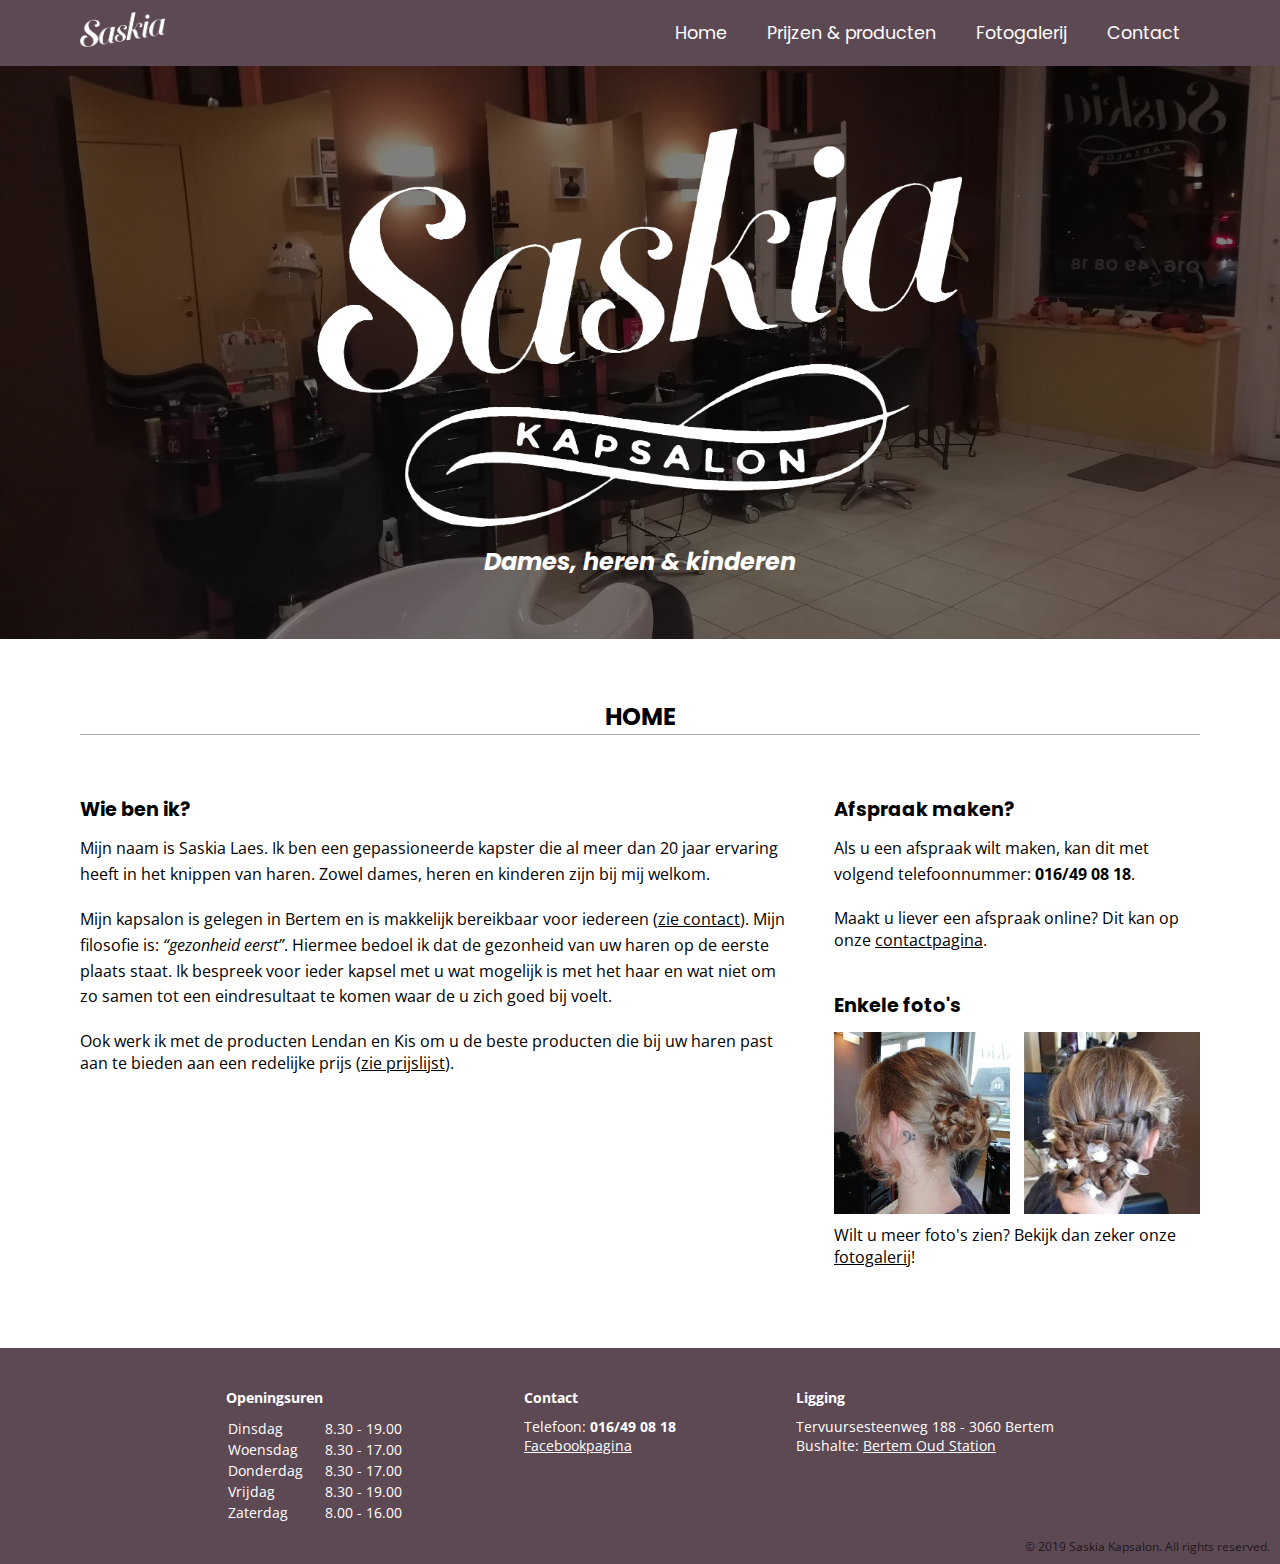
<file: index.html>
<!DOCTYPE html>
<html lang="nl">
<head>
    <meta charset="UTF-8">
    <meta name="viewport" content="width=device-width, initial-scale=1.0">
    <meta http-equiv="X-UA-Compatible" content="ie=edge">
    <link rel="icon" type="image/png" href="img/favicon.png">
    <link href="https://fonts.googleapis.com/css?family=Open+Sans|Poppins&display=swap" rel="stylesheet">
    <link rel="stylesheet" href="css/style.css">
    <title>Saskia Kapsalon</title>
</head>
<body>
    
    <header>   
        <nav>
            <h1>
                <a href="#"><img src="img/logo-wit.png" alt="Saskia Kapsalon" id="logo"></a>
            </h1>
            <ul class="mobileNavBar">
                <li><a href="#">Home</a></li>
                <li><a href="prijzenProducten.html">Prijzen & producten</a></li>
                <li><a href="fotogalerij.html">Fotogalerij</a></li>
                <li><a href="contact.html">Contact</a></li>
            </ul>
            <figure>
                <img class="hamburgerKnop" src="img/hamburger-knop-wit.png" alt="">
            </figure>
        </nav>
    </header>

    <main id="home">
        <div>
            <figure>
                <img src="img/logo-full-wit.png" alt="Logo Saskia Kapsalon">
            </figure>
            <p>Dames, heren & kinderen</p>
        </div>
        
        <section>
            <h2>home</h2>
            <div class="gridWrap">
                <article>
                        <h3>Wie ben ik?</h3>
                        <p>Mijn naam is Saskia Laes. Ik ben een gepassioneerde kapster die al meer dan 20 jaar ervaring heeft in het knippen van haren. Zowel dames, heren en kinderen zijn bij mij welkom.</p>
                        <p>Mijn kapsalon is gelegen in Bertem en is makkelijk bereikbaar voor iedereen (<a href="contact.html">zie contact</a>). Mijn filosofie is: <em>“gezonheid eerst”</em>. Hiermee bedoel ik dat de gezonheid van uw haren op de eerste plaats staat. Ik bespreek voor ieder kapsel met u wat mogelijk is met het haar en wat niet om zo samen tot een eindresultaat te komen waar de u zich goed bij voelt.</p>
                        <p>Ook werk ik met de producten Lendan en Kis om u de beste producten die bij uw haren past aan te bieden aan een redelijke prijs (<a href="prijzen&producten.html">zie prijslijst</a>).</p>
                    </article>
                    <aside>
                        <article>
                            <h3>Afspraak maken?</h3>
                            <p>Als u een afspraak wilt maken, kan dit met volgend telefoonnummer: <b>016/49 08 18</b>.</p>
                            <p>Maakt u liever een afspraak online? Dit kan op onze <a href="contact.html">contactpagina</a>.</p>
                        </article>
                        <article>
                            <h3>Enkele foto's</h3>
                            <div class="fotoWrap">
                                <img src="img/kapselDames4.jpg" alt="Dameskapsel">  
                                <img src="img/kapselKind2.jpg" alt="Kinderkapsel">
                            </div>
                            <p>Wilt u meer foto's zien? Bekijk dan zeker onze <a href="fotogalerij.html">fotogalerij</a>!</p>
                        </article>
                    </aside>
            </div>
        </section>
    </main>

    <footer>
        <article>
            <h4>Openingsuren</h4>
            <table>
                <tr>
                    <td>Dinsdag</td>
                    <td>8.30 - 19.00</td>
                </tr>
                <tr>
                    <td>Woensdag</td>
                    <td>8.30 - 17.00</td>
                </tr>
                <tr>
                    <td>Donderdag</td>
                    <td>8.30 - 17.00</td>
                </tr>
                <tr>
                    <td>Vrijdag</td>
                    <td>8.30 - 19.00</td>
                </tr>
                <tr>
                    <td>Zaterdag</td>
                    <td>8.00 - 16.00</td>
                </tr>
            </table>
        </article>
        <article>
            <h4>Contact</h4>
            <address>
                Telefoon: <b>016/49 08 18</b>
                <br>
                <a href="https://www.facebook.com/pages/category/Hair-Salon/Kapsalon-Saskia-438389879593264/" target="_blank">Facebookpagina</a>
            </address>
        </article>
        <article>
            <h4>Ligging</h4>
            <address>Tervuursesteenweg 188 - 3060 Bertem</address>
            <p class="noMargin">Bushalte: <a href="https://www.delijn.be/nl/haltes/halte/300498/Bertem_Oud_Station" target="_blank">Bertem Oud Station</a></p>
        </article>
        <address>© 2019 Saskia Kapsalon. All rights reserved.</address>
    </footer>

<script src="javascript/script.js"></script>
</body>
</html>
</file>
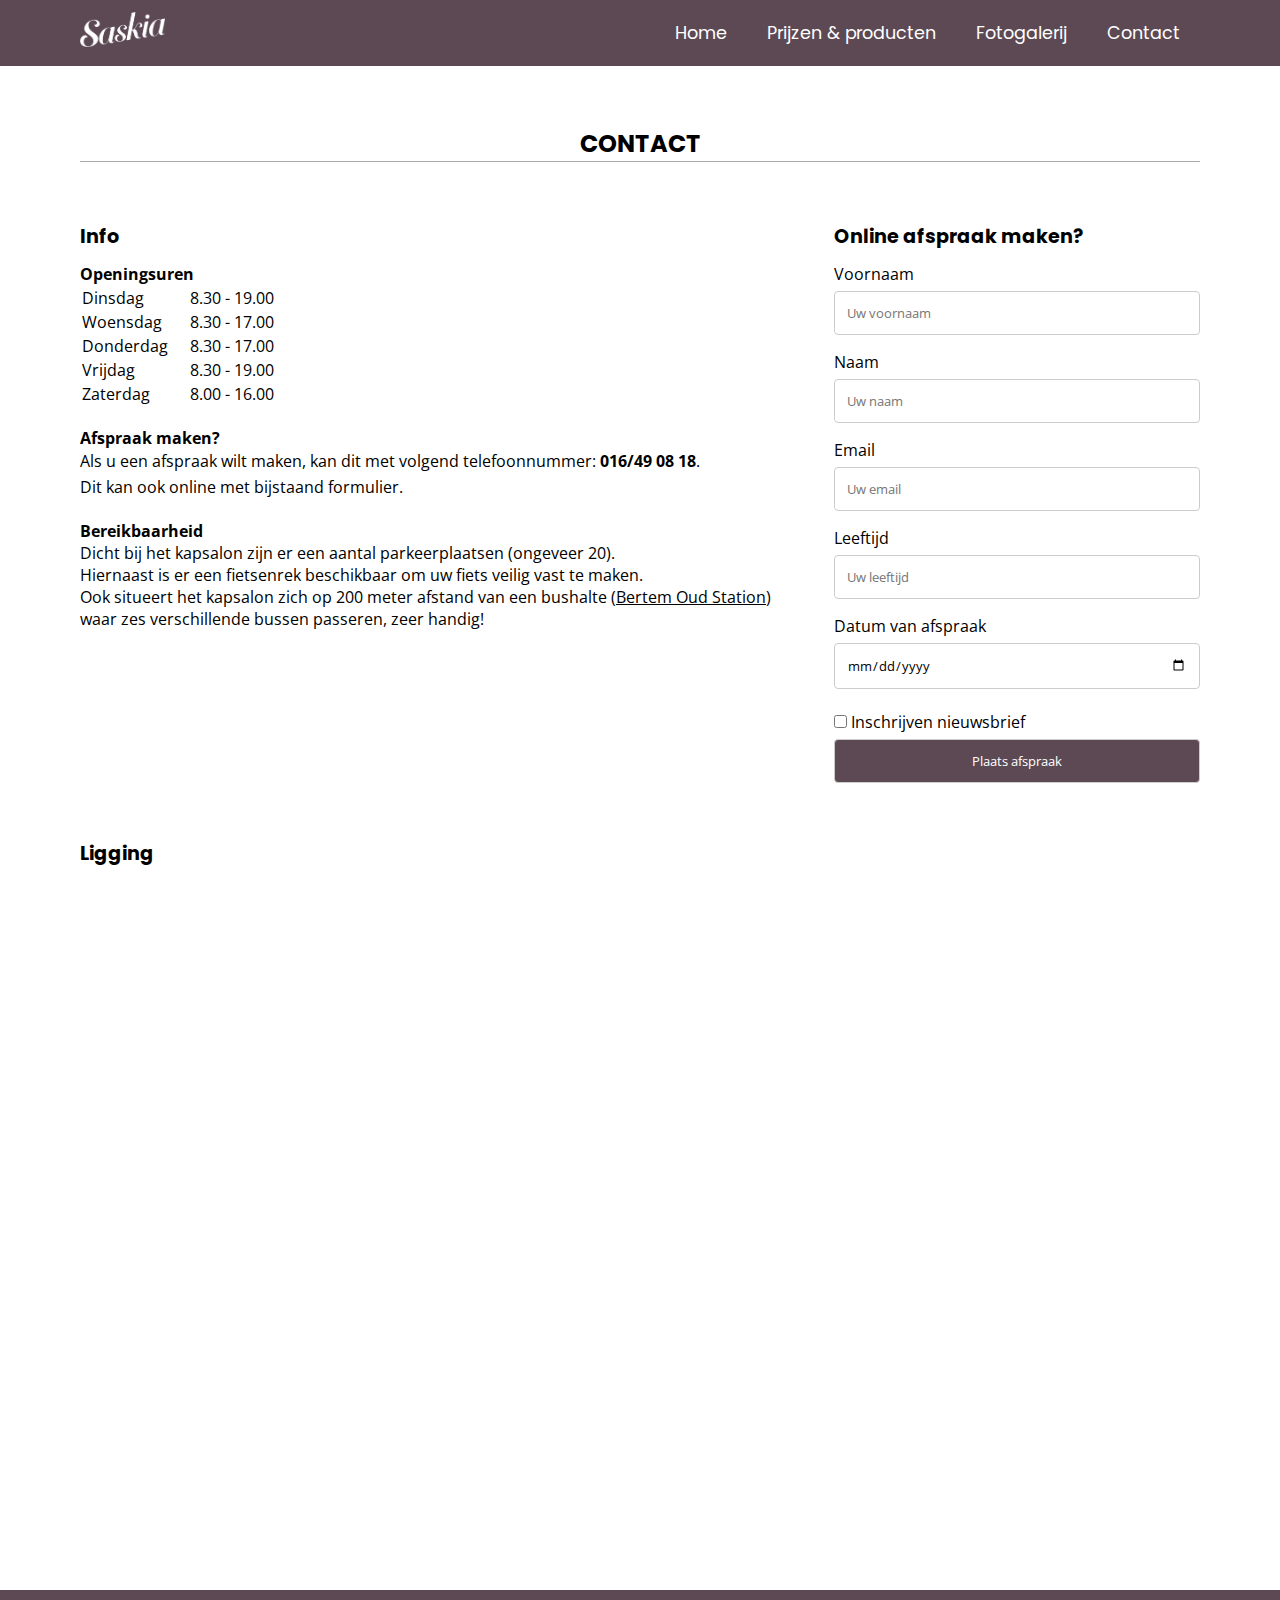
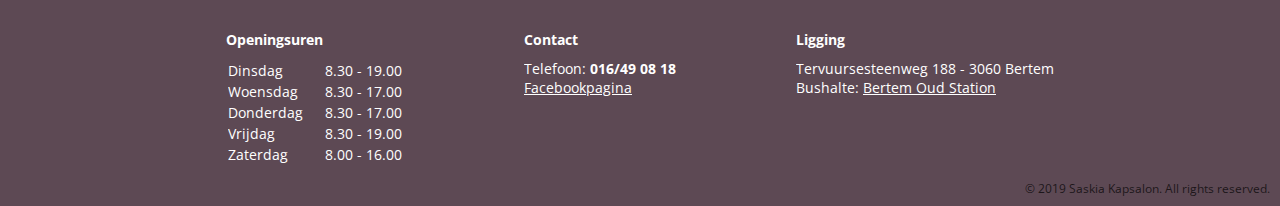
<file: contact.html>
<!DOCTYPE html>
<html lang="nl">
<head>
    <meta charset="UTF-8">
    <meta name="viewport" content="width=device-width, initial-scale=1.0">
    <meta http-equiv="X-UA-Compatible" content="ie=edge">
    <link rel="icon" type="image/png" href="img/favicon.png">
    <link href="https://fonts.googleapis.com/css?family=Open+Sans|Poppins&display=swap" rel="stylesheet">
    <link rel="stylesheet" href="css/style.css">
    <title>Contact | Saskia Kapsalon</title>
</head>
<body>
    
    <header>   
        <nav>
            <h1>
                <a href="index.html"><img src="img/logo-wit.png" alt="Saskia Kapsalon" id="logo"></a>
            </h1>
            <ul class="mobileNavBar">
                <li><a href="index.html">Home</a></li>
                <li><a href="prijzenProducten.html">Prijzen & producten</a></li>
                <li><a href="fotogalerij.html">Fotogalerij</a></li>
                <li><a href="#">Contact</a></li>
            </ul>
            <figure>
                <img class="hamburgerKnop" src="img/hamburger-knop-wit.png" alt="">
            </figure>
        </nav>
    </header>
    
    <main>
        <section class="contact">
            <h2>contact</h2>
            <div class="gridWrap">
                <article>
                    <h3>Info</h3>
                    <h4>Openingsuren</h4>
                    <table id="contactTable">
                        <tr>
                            <td>Dinsdag</td>
                            <td>8.30 - 19.00</td>
                        </tr>
                        <tr>
                            <td>Woensdag</td>
                            <td>8.30 - 17.00</td>
                        </tr>
                        <tr>
                            <td>Donderdag</td>
                            <td>8.30 - 17.00</td>
                        </tr>
                        <tr>
                            <td>Vrijdag</td>
                            <td>8.30 - 19.00</td>
                        </tr>
                        <tr>
                            <td>Zaterdag</td>
                            <td>8.00 - 16.00</td>
                        </tr>
                    </table>
                    
                    <h4>Afspraak maken?</h4>
                    <p>
                        Als u een afspraak wilt maken, kan dit met volgend telefoonnummer: <b>016/49 08 18</b>.
                        <br>
                        Dit kan ook online met bijstaand formulier.
                    </p>
                    
                    <h4>Bereikbaarheid</h4>
                    <p>
                        Dicht bij het kapsalon zijn er een aantal parkeerplaatsen (ongeveer 20).
                        <br>
                        Hiernaast is er een fietsenrek beschikbaar om uw fiets veilig vast te maken.
                        <br>
                        Ook situeert het kapsalon zich op 200 meter afstand van een bushalte (<a href="https://www.delijn.be/nl/haltes/halte/300498/Bertem_Oud_Station" target="_blank">Bertem Oud Station</a>) waar zes verschillende bussen passeren, zeer handig!
                    </p>
                    
                </article>
                <article>
                    <h3>Online afspraak maken?</h3>
                    <form action="#" novalidate>
                        <p>
                            <label for="voornaam">Voornaam</label>
                            <input type="text" id="voornaam" name="voornaam" placeholder="Uw voornaam">
                        </p>
                        <p>
                            <label for="naam">Naam</label>
                            <input type="text" id="naam" name="naam" placeholder="Uw naam">
                        </p>
                        <p>
                            <label for="email">Email</label>
                            <input type="email" id="email" name="email" placeholder="Uw email">
                        </p>
                        <p>
                            <label for="leeftijd">Leeftijd</label>
                            <input type="number" id="leeftijd" name="leeftijd" min="0" max="120" placeholder="Uw leeftijd">    
                        </p>
                        <p>
                            <label for="datumAfspraak">Datum van afspraak</label>
                            <input type="date" id="datumAfspraak" name="datumAfspraak" placeholder="Datum afspraak">    
                        </p>
                        <p id="checkbox">
                            <input type="checkbox" id="nieuwsbrief" name="nieuwsbrief">
                            <label for="nieuwsbrief">Inschrijven nieuwsbrief</label>
                        </p>
                        <p>
                            <input type="submit" value="Plaats afspraak" id="afspraakSubmit">
                        </p>
                    </form>
                </article>
            </div>
            <article>
                <h3>Ligging</h3>
                <div class="map-responsive">
                <iframe src="https://www.google.com/maps/embed?pb=!1m18!1m12!1m3!1d20145.23605299281!2d4.6284711!3d50.865339299999995!2m3!1f0!2f0!3f0!3m2!1i1024!2i768!4f13.1!3m3!1m2!1s0x47c16103b284741b%3A0x5d8a429fda5ecf11!2sSaskia%20(Kapster)!5e0!3m2!1sen!2sbe!4v1573803811247!5m2!1sen!2sbe" style="border:0;"></iframe>
                </div>
            </article>
        </section>
    </main>
    
    <footer>
        <article>
            <h4>Openingsuren</h4>
            <table>
                <tr>
                    <td>Dinsdag</td>
                    <td>8.30 - 19.00</td>
                </tr>
                <tr>
                    <td>Woensdag</td>
                    <td>8.30 - 17.00</td>
                </tr>
                <tr>
                    <td>Donderdag</td>
                    <td>8.30 - 17.00</td>
                </tr>
                <tr>
                    <td>Vrijdag</td>
                    <td>8.30 - 19.00</td>
                </tr>
                <tr>
                    <td>Zaterdag</td>
                    <td>8.00 - 16.00</td>
                </tr>
            </table>
        </article>
        <article>
            <h4>Contact</h4>
            <address>
                Telefoon: <b>016/49 08 18</b>
                <br>
                <a href="https://www.facebook.com/pages/category/Hair-Salon/Kapsalon-Saskia-438389879593264/" target="_blank">Facebookpagina</a>
            </address>
        </article>
        <article>
            <h4>Ligging</h4>
            <address>Tervuursesteenweg 188 - 3060 Bertem</address>
            <p class="noMargin">Bushalte: <a href="https://www.delijn.be/nl/haltes/halte/300498/Bertem_Oud_Station" target="_blank">Bertem Oud Station</a></p>
        </article>
        <address>© 2019 Saskia Kapsalon. All rights reserved.</address>
    </footer>

<script src="javascript/script.js"></script>
</body>
</html>
</file>
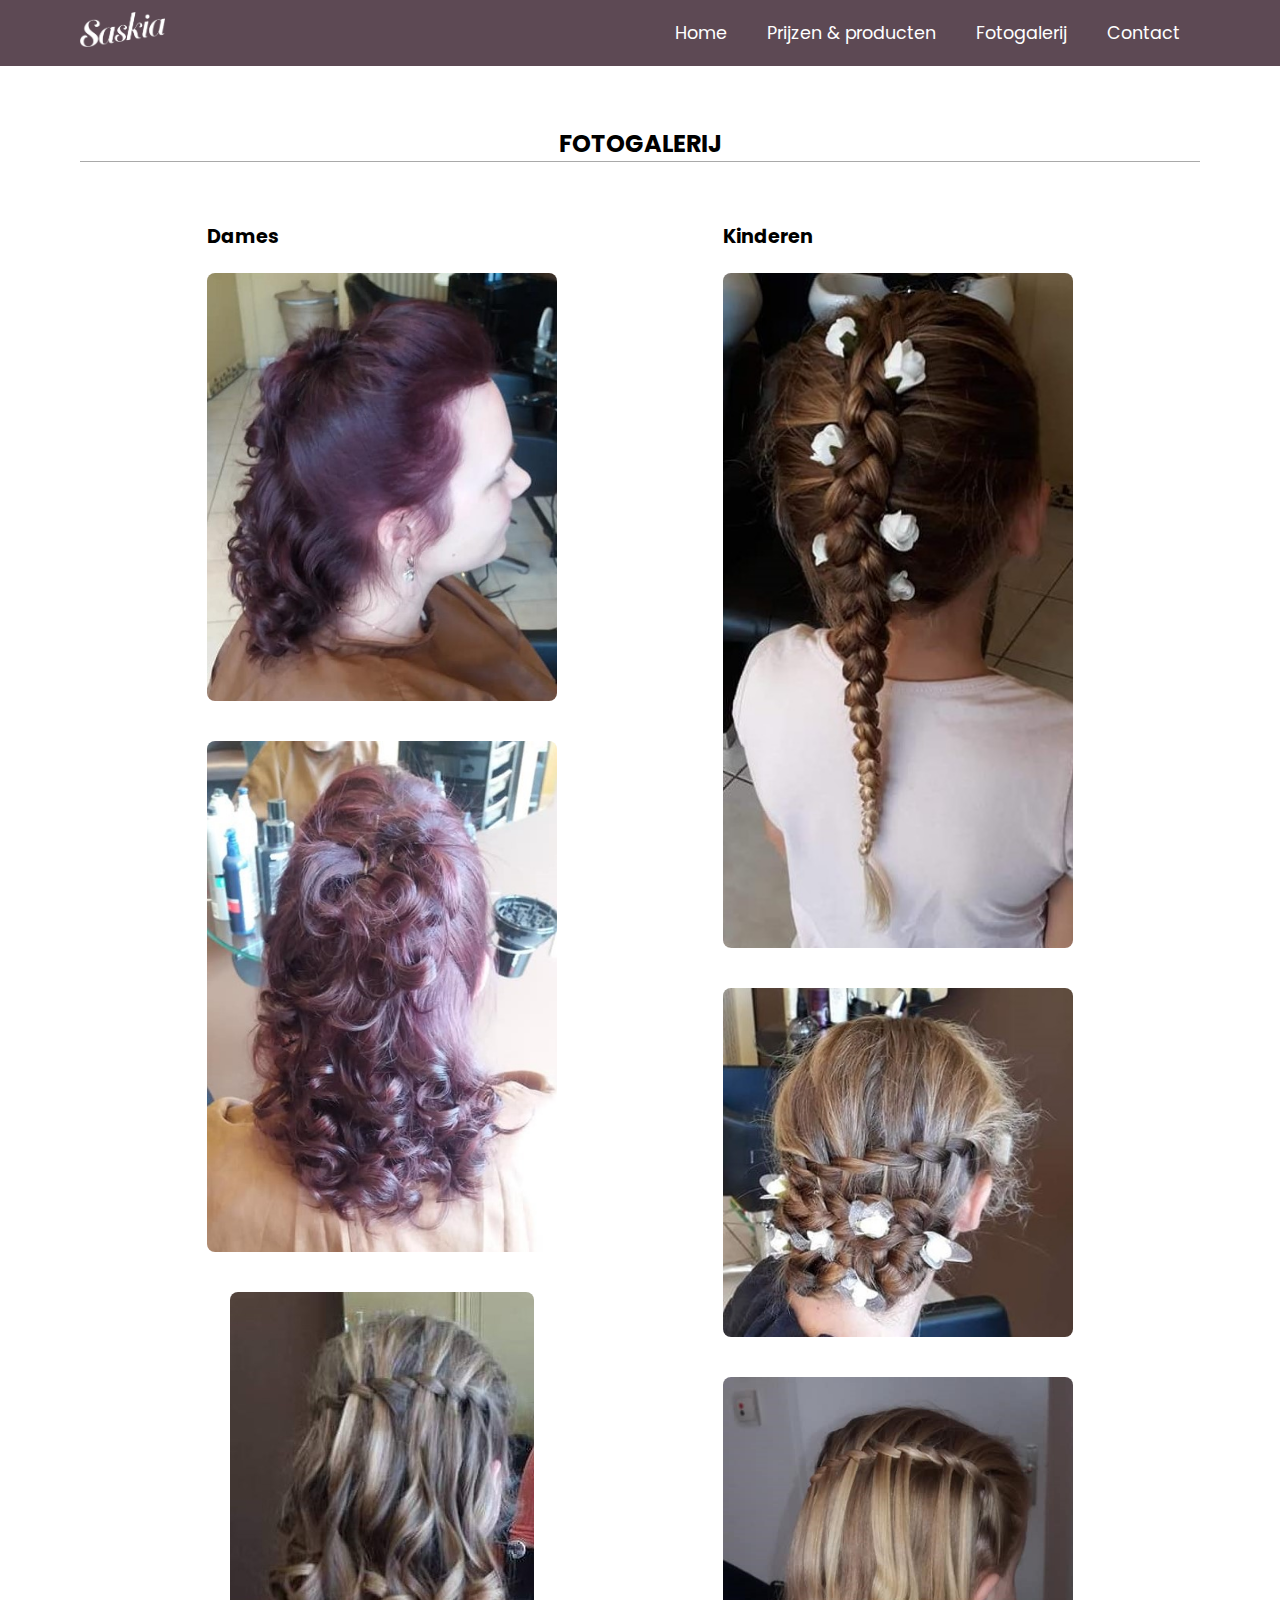
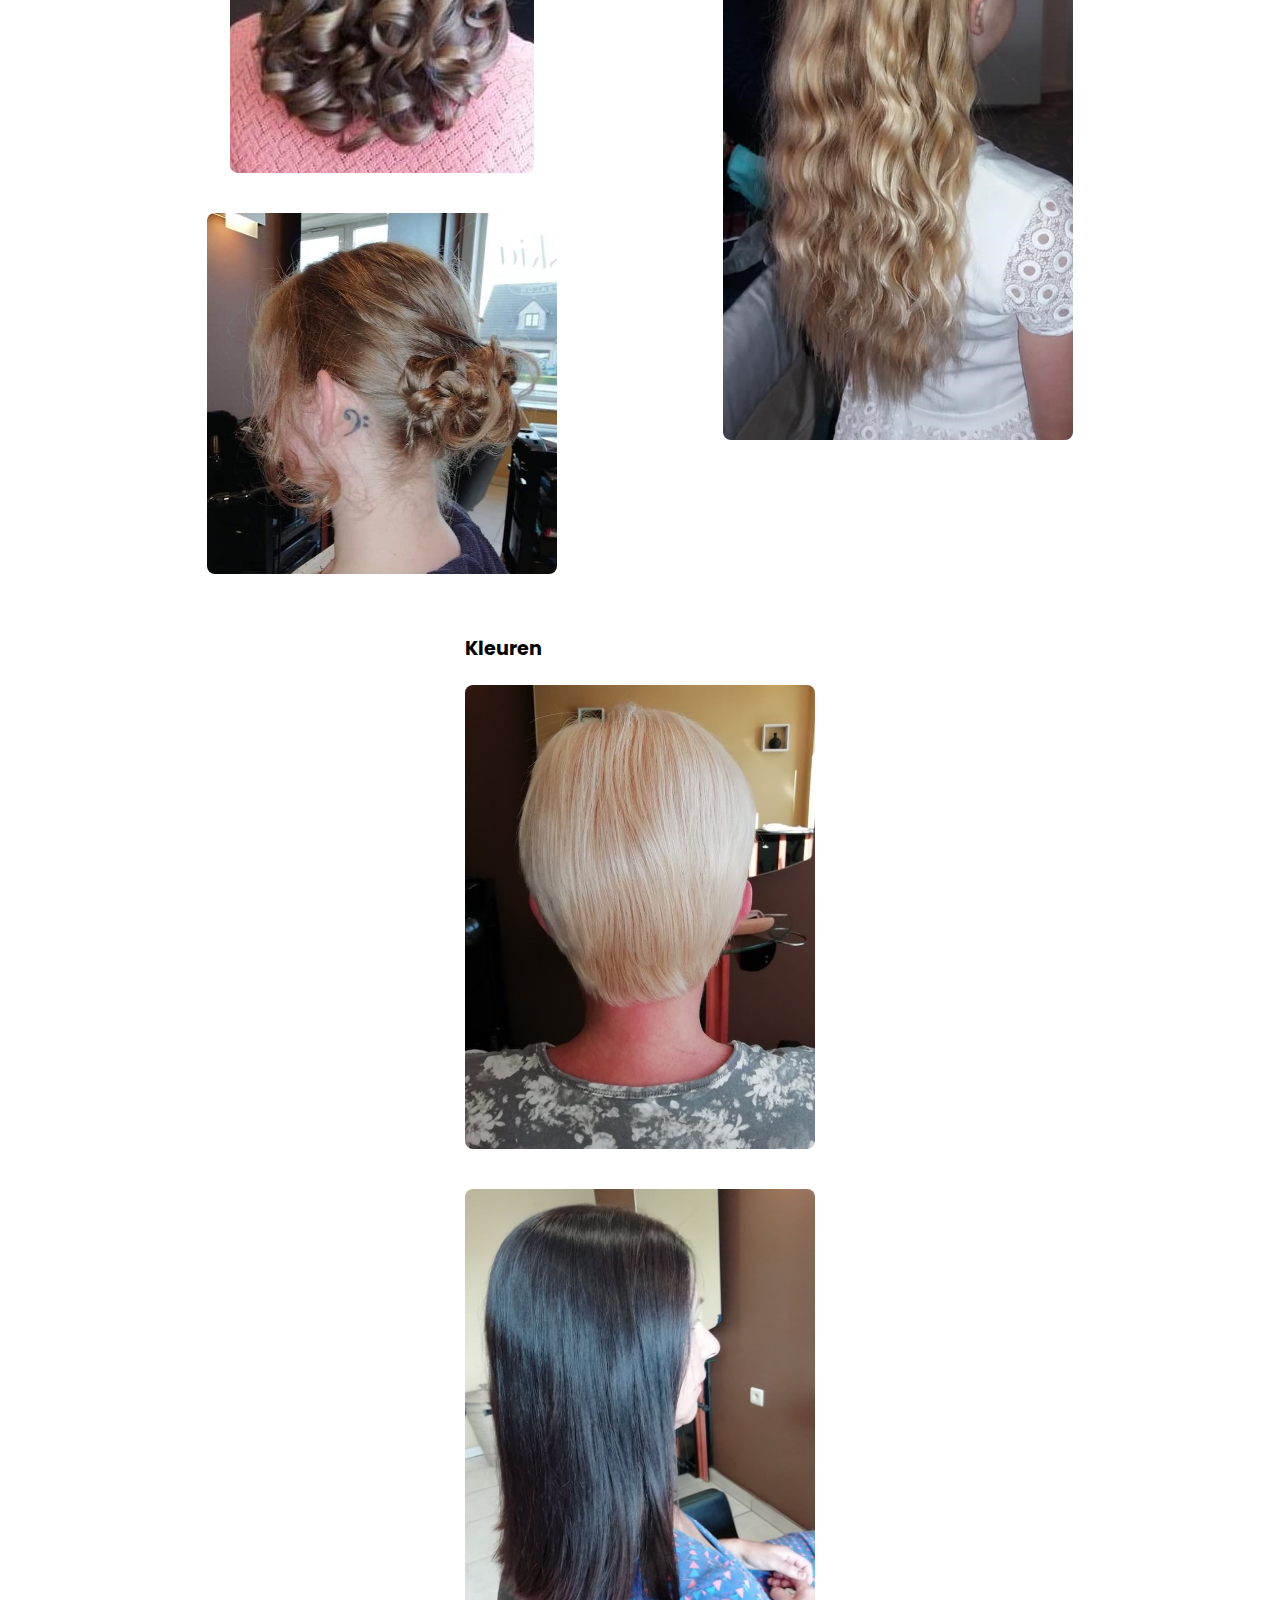
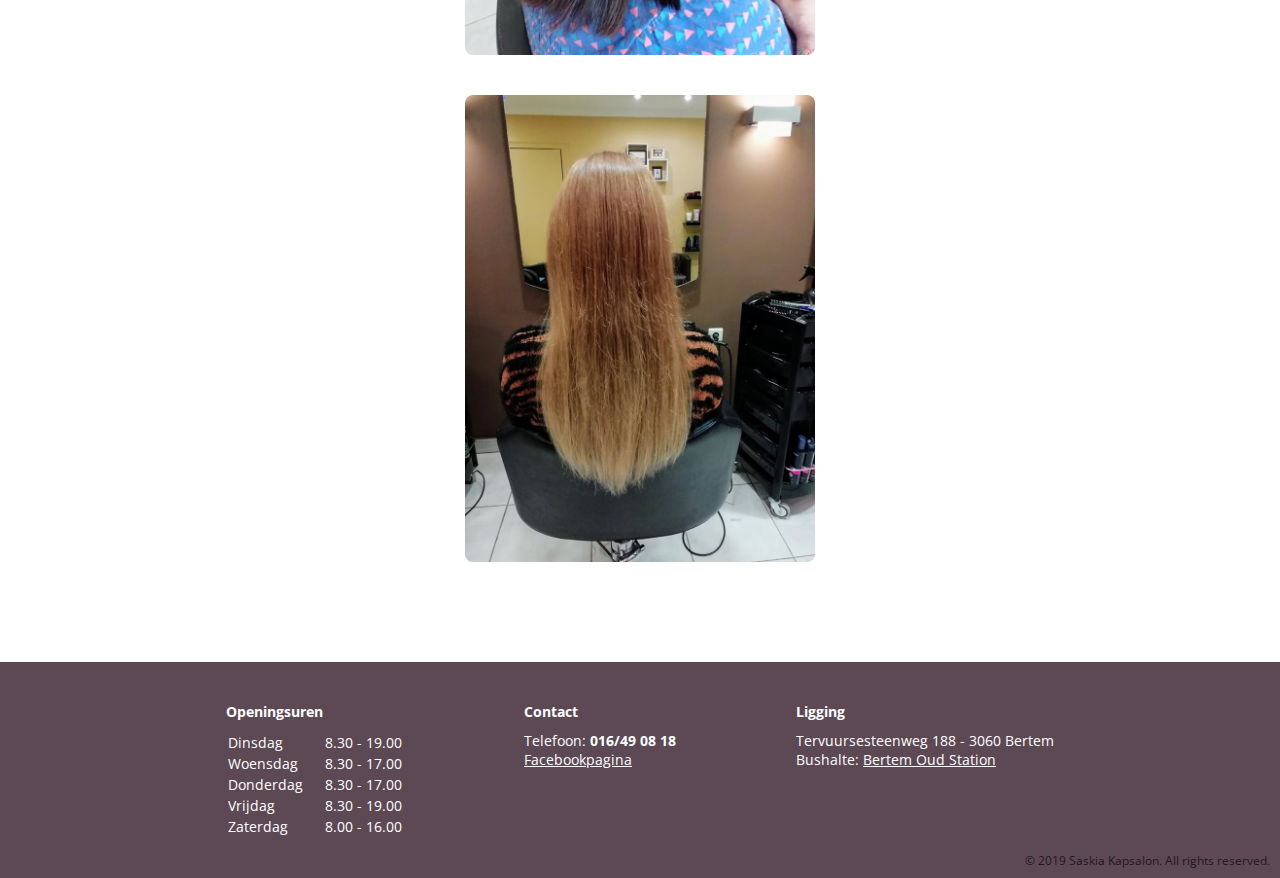
<file: fotogalerij.html>
<!DOCTYPE html>
<html lang="nl">
<head>
    <meta charset="UTF-8">
    <meta name="viewport" content="width=device-width, initial-scale=1.0">
    <meta http-equiv="X-UA-Compatible" content="ie=edge">
    <link rel="icon" type="image/png" href="img/favicon.png">
    <link href="https://fonts.googleapis.com/css?family=Open+Sans|Poppins&display=swap" rel="stylesheet">
    <link rel="stylesheet" href="css/style.css">
    <title>Fotogalerij | Saskia Kapsalon</title>
</head>
<body>
    
    <header>   
        <nav>
            <h1>
                <a href="index.html"><img src="img/logo-wit.png" alt="Saskia Kapsalon" id="logo"></a>
            </h1>
            <ul class="mobileNavBar">
                <li><a href="index.html">Home</a></li>
                <li><a href="prijzenProducten.html">Prijzen & producten</a></li>
                <li><a href="#">Fotogalerij</a></li>
                <li><a href="contact.html">Contact</a></li>
            </ul>
            <figure>
                <img class="hamburgerKnop" src="img/hamburger-knop-wit.png" alt="">
            </figure>
        </nav>
    </header>
    
    <main>
        <section class="fotogalerij">
            <h2>fotogalerij</h2>
            <div class="flexWrap">
                <article>
                    <h3>Dames</h3>
                    <figure><img src="img/kapselDames1.jpg" alt="Dameskapsel"></figure>
                    <figure><img src="img/kapselDames2.jpg" alt="Dameskapsel"></figure>
                    <figure><img src="img/kapselDames3.jpg" alt="Dameskapsel"></figure>
                    <figure><img src="img/kapselDames4.jpg" alt="Dameskapsel"></figure>
                </article>
                <article>
                    <h3>Kinderen</h3>
                    <figure><img src="img/kapselKind1.jpg" alt="Kinderkapsel"></figure>
                    <figure><img src="img/kapselKind2.jpg" alt="Kinderkapsel"></figure>
                    <figure><img src="img/kapselKind3.jpg" alt="Kinderkapsel"></figure>
                </article>
                <article>
                    <h3>Kleuren</h3>
                    <figure><img src="img/kleur1.jpg" alt="kleur"></figure>
                    <figure><img src="img/kleur2.jpg" alt="kleur"></figure>
                    <figure><img src="img/kleur3.jpg" alt="kleur"></figure>
                </article>
            </div>
        </section>
    </main>
    
    <footer>
        <article>
            <h4>Openingsuren</h4>
            <table>
                <tr>
                    <td>Dinsdag</td>
                    <td>8.30 - 19.00</td>
                </tr>
                <tr>
                    <td>Woensdag</td>
                    <td>8.30 - 17.00</td>
                </tr>
                <tr>
                    <td>Donderdag</td>
                    <td>8.30 - 17.00</td>
                </tr>
                <tr>
                    <td>Vrijdag</td>
                    <td>8.30 - 19.00</td>
                </tr>
                <tr>
                    <td>Zaterdag</td>
                    <td>8.00 - 16.00</td>
                </tr>
            </table>
        </article>
        <article>
            <h4>Contact</h4>
            <address>
                Telefoon: <b>016/49 08 18</b>
                <br>
                <a href="https://www.facebook.com/pages/category/Hair-Salon/Kapsalon-Saskia-438389879593264/" target="_blank">Facebookpagina</a>
            </address>
        </article>
        <article>
            <h4>Ligging</h4>
            <address>Tervuursesteenweg 188 - 3060 Bertem</address>
            <p class="noMargin">Bushalte: <a href="https://www.delijn.be/nl/haltes/halte/300498/Bertem_Oud_Station" target="_blank">Bertem Oud Station</a></p>
        </article>
        <address>© 2019 Saskia Kapsalon. All rights reserved.</address>
    </footer>

<script src="javascript/script.js"></script>
</body>
</html>
</file>
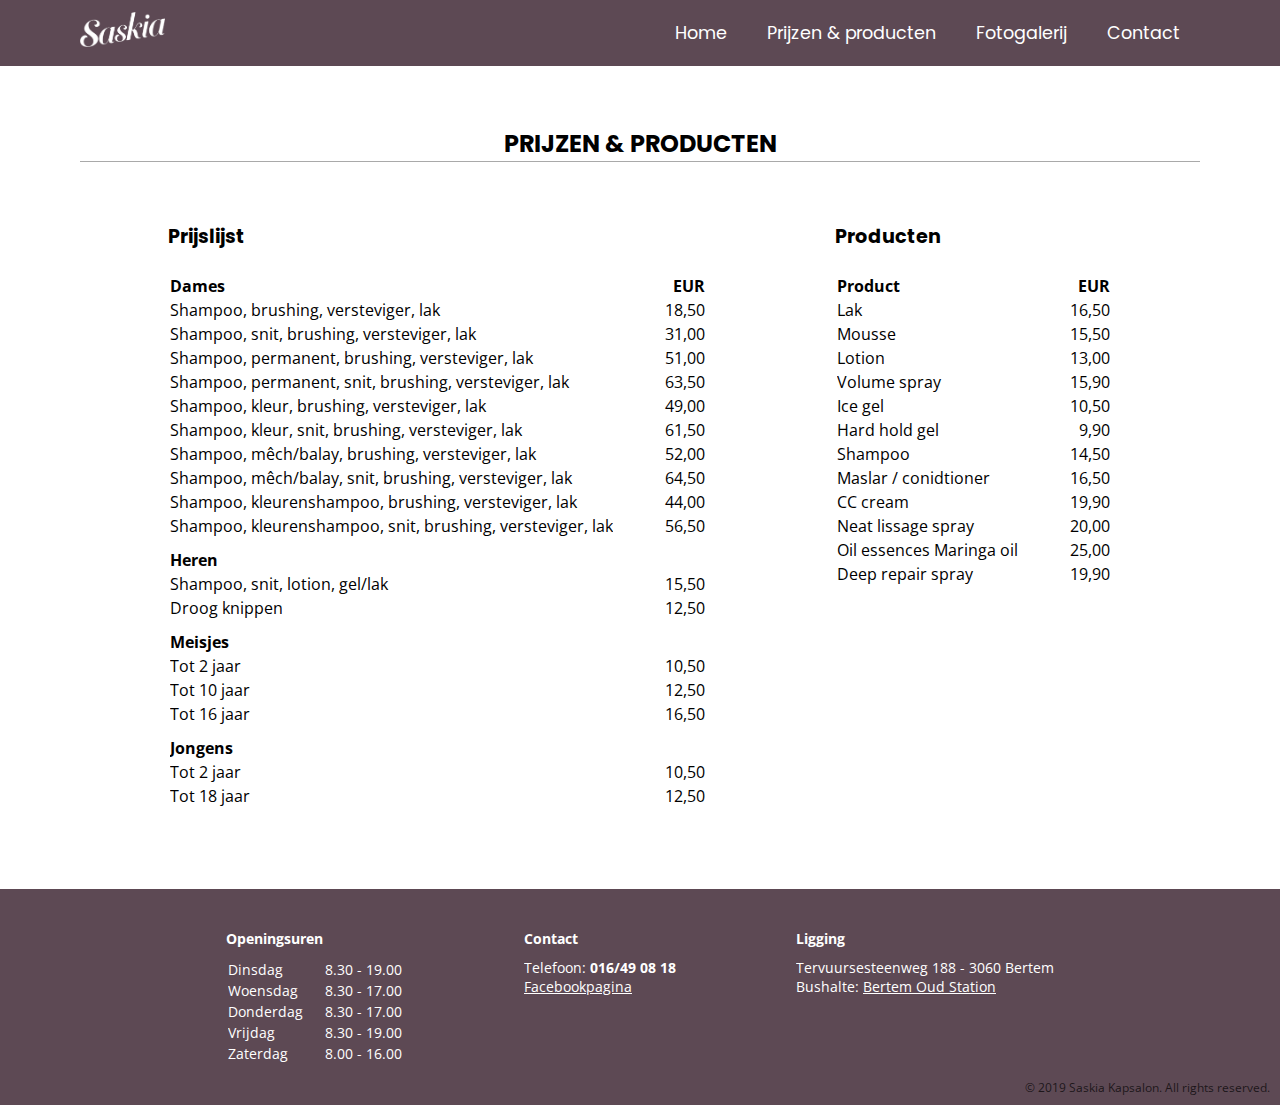
<file: prijzenProducten.html>
<!DOCTYPE html>
<html lang="nl">
<head>
    <meta charset="UTF-8">
    <meta name="viewport" content="width=device-width, initial-scale=1.0">
    <meta http-equiv="X-UA-Compatible" content="ie=edge">
    <link rel="icon" type="image/png" href="img/favicon.png">
    <link href="https://fonts.googleapis.com/css?family=Open+Sans|Poppins&display=swap" rel="stylesheet">
    <link rel="stylesheet" href="css/style.css">
    <title>Prijzen & Producten | Saskia Kapsalon</title>
</head>
<body>
    
    <header>   
        <nav>
            <h1>
                <a href="index.html"><img src="img/logo-wit.png" alt="Saskia Kapsalon" id="logo"></a>
            </h1>
            <ul class="mobileNavBar">
                <li><a href="index.html">Home</a></li>
                <li><a href="#">Prijzen & producten</a></li>
                <li><a href="fotogalerij.html">Fotogalerij</a></li>
                <li><a href="contact.html">Contact</a></li>
            </ul>
            <figure>
                <img class="hamburgerKnop" src="img/hamburger-knop-wit.png" alt="">
            </figure>
        </nav>
    </header>

    <main>
        <section class="prijzenProducten">
            <h2>prijzen & producten</h2>
            <div class="flexWrap">
                <article>
                    <h3>Prijslijst</h3>
                    <table>
                        <tr>
                            <th>Dames</th>
                            <th>EUR</th>
                        </tr>
                        <tr>
                            <td>Shampoo, brushing, versteviger, lak</td>
                            <td>18,50</td>
                        </tr>
                        <tr>
                            <td>Shampoo, snit, brushing, versteviger, lak</td>
                            <td>31,00</td>
                        </tr>
                        <tr>
                            <td>Shampoo, permanent, brushing, versteviger, lak</td>
                            <td>51,00</td>
                        </tr>
                        <tr>
                            <td>Shampoo, permanent, snit, brushing, versteviger, lak</td>
                            <td>63,50</td>
                        </tr>
                        <tr>
                            <td>Shampoo, kleur, brushing, versteviger, lak</td>
                            <td>49,00</td>
                        </tr>
                        <tr>
                            <td>Shampoo, kleur, snit, brushing, versteviger, lak</td>
                            <td>61,50</td>
                        </tr>
                        <tr>
                            <td>Shampoo, mêch/balay, brushing, versteviger, lak</td>
                            <td>52,00</td>
                        </tr>
                        <tr>
                            <td>Shampoo, mêch/balay, snit, brushing, versteviger, lak</td>
                            <td>64,50</td>
                        </tr>
                        <tr>
                            <td>Shampoo, kleurenshampoo, brushing, versteviger, lak</td>
                            <td>44,00</td>
                        </tr>
                        <tr>
                            <td>Shampoo, kleurenshampoo, snit, brushing, versteviger, lak</td>
                            <td>56,50</td>
                        </tr>
                        <tr>
                            <th>Heren</th>
                            <th></th>
                        </tr>
                        <tr>
                            <td>Shampoo, snit, lotion, gel/lak</td>
                            <td>15,50</td>
                        </tr>
                        <tr>
                            <td>Droog knippen</td>
                            <td>12,50</td>
                        </tr>
                        <tr>
                            <th>Meisjes</th>
                            <th></th>
                        </tr>
                        <tr>
                            <td>Tot 2 jaar</td>
                            <td>10,50</td>
                        </tr>
                        <tr>
                            <td>Tot 10 jaar</td>
                            <td>12,50</td>
                        </tr>
                        <tr>
                            <td>Tot 16 jaar</td>
                            <td>16,50</td>
                        </tr>
                        <tr>
                            <th>Jongens</th>
                            <th></th>
                        </tr>
                        <tr>
                            <td>Tot 2 jaar</td>
                            <td>10,50</td>
                        </tr>
                        <tr>
                            <td>Tot 18 jaar</td>
                            <td>12,50</td>
                        </tr>
                    </table>
                </article>
                <article>
                    <h3>Producten</h3>
                    <table>
                        <tr>
                            <th>Product</th>
                            <th>EUR</th>
                        </tr>
                        <tr>
                            <td>Lak</td>
                            <td>16,50</td>
                        </tr>
                        <tr>
                            <td>Mousse</td>
                            <td>15,50</td>
                        </tr>
                        <tr>
                            <td>Lotion</td>
                            <td>13,00</td>
                        </tr>
                        <tr>
                            <td>Volume spray</td>
                            <td>15,90</td>
                        </tr>
                        <tr>
                            <td>Ice gel</td>
                            <td>10,50</td>
                        </tr>
                        <tr>
                            <td>Hard hold gel</td>
                            <td>9,90</td>
                        </tr>
                        <tr>
                            <td>Shampoo</td>
                            <td>14,50</td>
                        </tr>
                        <tr>
                            <td>Maslar / conidtioner</td>
                            <td>16,50</td>
                        </tr>
                        <tr>
                            <td>CC cream</td>
                            <td>19,90</td>
                        </tr>
                        <tr>
                            <td>Neat lissage spray</td>
                            <td>20,00</td>
                        </tr>
                        <tr>
                            <td>Oil essences Maringa oil</td>
                            <td>25,00</td>
                        </tr>
                        <tr>
                            <td>Deep repair spray</td>
                            <td>19,90</td>
                        </tr>
                    </table>
                </article>
            </div>
        </section>
    </main>

    <footer>
        <article>
            <h4>Openingsuren</h4>
            <table>
                <tr>
                    <td>Dinsdag</td>
                    <td>8.30 - 19.00</td>
                </tr>
                <tr>
                    <td>Woensdag</td>
                    <td>8.30 - 17.00</td>
                </tr>
                <tr>
                    <td>Donderdag</td>
                    <td>8.30 - 17.00</td>
                </tr>
                <tr>
                    <td>Vrijdag</td>
                    <td>8.30 - 19.00</td>
                </tr>
                <tr>
                    <td>Zaterdag</td>
                    <td>8.00 - 16.00</td>
                </tr>
            </table>
        </article>
        <article>
            <h4>Contact</h4>
            <address>
                Telefoon: <b>016/49 08 18</b>
                <br>
                <a href="https://www.facebook.com/pages/category/Hair-Salon/Kapsalon-Saskia-438389879593264/" target="_blank">Facebookpagina</a>
            </address>
        </article>
        <article>
            <h4>Ligging</h4>
            <address>Tervuursesteenweg 188 - 3060 Bertem</address>
            <p class="noMargin">Bushalte: <a href="https://www.delijn.be/nl/haltes/halte/300498/Bertem_Oud_Station" target="_blank">Bertem Oud Station</a></p>
        </article>
        <address>© 2019 Saskia Kapsalon. All rights reserved.</address>
    </footer>

<script src="javascript/script.js"></script>
</body>
</html>
</file>
<file: css/style.css>
* {
    margin: 0;
    padding: 0;
    box-sizing: border-box;
    text-decoration: none;
    list-style-type: none;
    font-family: 'Open Sans', sans-serif;
    overflow-x: hidden;
}

h2, h3   {
    font-family: 'Poppins', sans-serif;
}

h2 {
    text-transform: uppercase;
    text-align: center;
    font-size: 1.5em;
    margin: 0 20px 20px 20px;
    border-bottom: solid darkgrey 1px;
}

h3 {
    font-size: 1.2em;
    padding-bottom: 12px;
}

img {
    vertical-align: top;
}

a {
    color: black;
    text-decoration: underline;
}

article>p:not(:last-child) {
    line-height: 1.6em;
    margin-bottom: 20px;
}

/* Tabellen */
#contactTable {
    margin-bottom: 20px;
}
th {
    text-align: left;
    padding-top: 10px;
}
th:nth-of-type(2) {
    text-align: right;
}
td:nth-of-type(even) {
    padding-left: 20px;
    text-align: right;
}

/* Formulier */
form {
    max-width: 450px;
}
form>p:not(#checkbox)>input, form>p:not(#checkbox)>label {
    display: block;
}
form>p:not(#checkbox)>input {
    width: 100%;
    padding: 12px;
    border: 1px solid #ccc;
    border-radius: 4px;
    box-sizing: border-box;
    margin-top: 6px;
    margin-bottom: 16px;
}
p#checkbox {
    margin-top: 6px;
}
input[type=submit] {
    color: white;
    background-color: #5D4954;
    padding: 12px 20px;
    border: none;
    border-radius: 4px;
    cursor: pointer;
    transition: 0.2s ease-in-out;
}
input[type=submit]:hover {
    background-color: rgb(78, 61, 71);
}

/* Google map */
.map-responsive{
    overflow:hidden;
    padding-bottom:56.25%;
    position:relative;
    height:0;
}
.map-responsive iframe{
    left:0;
    top:0;
    height:100%;
    width:100%;
    position:absolute;
}

/* Header */
nav {
    display: flex;
    justify-content: space-between;
    align-items: center;
    padding: 10px 20px;
    background-color: #5D4954;
}

nav>ul {
    z-index: 1;
    position: fixed;
    top: 55px;
    left: 100%;
    height: auto;
    width: 75%;
    background-color: #5D4954;
    display: flex;
    flex-direction: column;
    align-items: center;
    transition: left 0.1s ease-out;
}

.mobileNavBarZichtbaar {
    left: 25%;
    position: absolute;
}

nav>figure {
    display: block;
}

nav img {
    height: 35px;
}

nav>ul>li {
    width: 100%;
    text-align: center;
    transition: 0.2s;
}
nav>ul>li:hover {
    background-color: rgb(78, 61, 71);
}

nav>ul>li>a {
    display: block;
    padding: 20px;
    font-family: 'Poppins', sans-serif;
    font-size: 1.1em;
    color: white;
    text-decoration: none;
}

/* Main */
main article {
    padding: 20px;
}

main section {
    padding: 40px 0;
}

/* Main home */
main#home>div {
    background: linear-gradient(rgba(0, 0, 0, 0.5), rgba(0, 0, 0, 0.5)), url("../img/background.jpg");
    background-size: cover;
    background-position: center;
    padding: 60px 20px;
}

main#home>div>figure>img {
    width: 100%;
    height: 100%;
    max-width: 650px;
    display: block;
    margin: auto;
}

main#home>div>p {
    font-size: 1.5em;
    font-family: 'Poppins', sans-serif;
    color: white;
    text-align: center;
    margin-top: 15px;
    font-weight: bold;
    font-style: italic;
}

main#home div.fotoWrap {
    display: flex;
    justify-content: space-between;
    padding-bottom: 10px;
}

main#home div.fotoWrap img {
    max-width: 48%; 
}

/* Main prijzen & producten */
main>section.prijzenProducten>div.flexWrap {
    display: flex;
    justify-content: space-evenly;
    flex-wrap: wrap;
}

main>section.prijzenProducten td:nth-of-type(even) {
    padding-left: 50px;
}

/* Main Fotogalerij */
main>section.fotogalerij>div.flexWrap {
    display: flex;
    justify-content: space-evenly;
    flex-wrap: wrap;
}

main>section.fotogalerij h2 {
    flex-basis: 100%;
}

main>section.fotogalerij article {
    display: flex;
    flex-direction: column;
}

main>section.fotogalerij article>figure:first-of-type {
    margin: 10px 0 20px 0;
}

main>section.fotogalerij article>figure {
    margin: 20px 0;
    transition: 0.2s ease-out;
}

main>section.fotogalerij article>figure>img {
    max-width: 350px;
    object-fit: cover;
    border-radius: 8px;
    display: block;
    margin: auto;
}

/* Footer */
footer {
    display: flex;
    flex-wrap: wrap;
    justify-content: left;
    align-items: flex-start;
    padding: 40px 0;
    position: relative;
    background-color: #5D4954;
    color: white;
    font-size: 0.9em;
}

footer>article {
    padding: 0 60px 20px 60px;
}


footer h4 {
    margin-bottom: 10px;
}

footer a {
    color: white;
}

footer address {
    font-style: normal;
}

footer>address {
    position: absolute;
    right: 0;
    bottom: 0;
    padding: 10px;
    color: rgba(0, 0, 0, 0.7);
    font-size: 0.8em;
}


/* Transitie > 670px < 800px */
@media screen and (min-width: 670px) {

    /* header */
    nav {
        padding: 0 0 0 20px;
    }

    nav>ul {
        z-index: 1;
        position: initial;
        top: 55px;
        left: 0;
        height: auto;
        width: auto;
        display: flex;
        flex-direction: row;
        justify-content: space-evenly;
        padding: 0;
    }

    nav>ul>li {
        width: auto;
    }

    nav>figure {
        display: none; /* Hamburger knop verborgen in niet mobile versie */
    }
    
    /* Main */
    main section {
        padding: 40px 20px;
    }

    /* Main home */
    main#home>div.gridWrap {
        padding: 40px;
    }

    /* Footer */
    footer {
        justify-content: space-evenly;
    }

    footer>article {
        padding: 0 20px 20px 20px;
    }

    footer>p {
        padding: 10px;
    }
}


/* Middelmatige schermen > 810px < 1200px */
@media screen and (min-width: 810px) {

    h2 {
        font-size: 1.5em;
        margin: 0 20px 40px 20px;
    }

    /* Header */
    nav {
        padding: 0 80px;
    }

    nav>ul {
        justify-content: flex-end;
    }

    /* Main */
    main#home>div, main section {
        padding: 60px;
    }

    /* Footer */
    footer {
        padding: 40px 0;
        justify-content: center;
    }

    footer>article {
        padding: 0 20px;
    }
}


/* Transitie > 1200px  */
@media screen and (min-width: 1200px) {

    /* Main home & contact */
    main#home div.gridWrap, main>section.contact>div.gridWrap {
        display: grid;
        grid-template-columns: 65% 35%;
    }
 
    /* Main fotogalerij */
    main>section.fotogalerij article>figure:hover {
        transform: scale(1.05);
    }

    /* Footer */
    footer>article {
        padding: 0 60px;
    }
}


/* Grote schermen > 1600px */
@media screen and (min-width: 1600px) {

    /* Header */
    nav {
        padding: 0 120px;
    }

    /* Main */
    main>section {
        padding: 100px;
    }

    /* Main home*/
    main#home>div {
        padding: 120px;
    }

    main#home>section:first-of-type>figure>img {
        max-width: 850px;
    }
}
</file>
